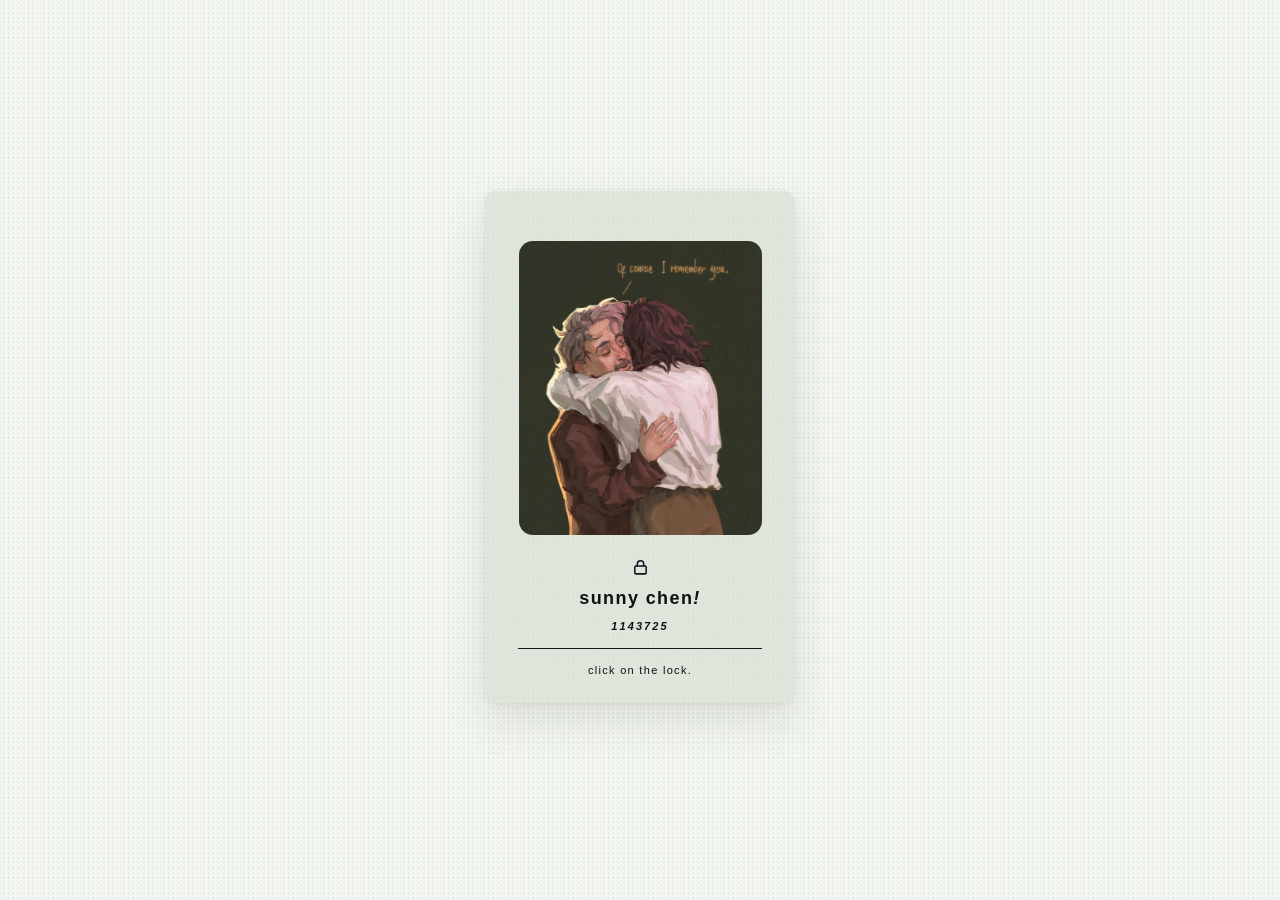
<file: index.html>
<!DOCTYPE html>
<html lang="en">

<head>
    <meta charset="utf-8">
    <meta name="viewport" content="width=device-width, initial-scale=1">
    <title>Sunny Chen</title>
    <style>
        :root {
            color-scheme: light;
            font-family: Helvetica, Arial, sans-serif;
        }

        * {
            box-sizing: border-box;
        }

        html,
        body {
            min-height: 100%;
        }

        body {
            margin: 0;
            background:
                radial-gradient(circle at 20% 30%, rgb(81 104 91 / 15%) 0 0.65px, transparent 0.75px),
                radial-gradient(circle at 70% 60%, rgb(81 104 91 / 11%) 0 0.55px, transparent 0.65px),
                #f4f6f2;
            background-size: 4px 4px, 5px 5px, auto;
            color: #111114;
        }

        .page {
            min-height: 100svh;
            display: grid;
            place-items: center;
            padding: 48px 20px 54px;
        }

        .card {
            position: relative;
            width: min(310px, calc(100vw - 40px));
            min-height: 492px;
            overflow: hidden;
            padding: 50px 33px 27px;
            border-radius: 11px;
            background:
                linear-gradient(rgb(216 224 211 / 72%), rgb(216 224 211 / 72%)),
                url("data:image/svg+xml,%3Csvg viewBox='0 0 180 180' xmlns='http://www.w3.org/2000/svg'%3E%3Cfilter id='n'%3E%3CfeTurbulence baseFrequency='.78' numOctaves='4' stitchTiles='stitch'/%3E%3C/filter%3E%3Crect width='100%25' height='100%25' filter='url(%23n)' opacity='.09'/%3E%3C/svg%3E");
            background-size: auto, 90px 90px;
            box-shadow:
                0 18px 45px rgb(25 25 25 / 10%),
                0 2px 8px rgb(25 25 25 / 5%);
            text-align: center;
        }

        .contact-view {
            display: none;
        }

        .card.show-contact .home-view {
            display: none;
        }

        .card.show-contact {
            min-height: 0;
        }

        .card.show-contact .contact-view {
            display: block;
        }

        .portrait-link {
            display: block;
            width: 243px;
            max-width: 100%;
            aspect-ratio: 243 / 294;
            margin: 0 auto;
            overflow: hidden;
            border-radius: 14px;
            background: #121820;
        }

        .portrait {
            display: block;
            width: 100%;
            height: 100%;
            object-fit: cover;
        }

        .lock-button {
            display: grid;
            width: 24px;
            height: 24px;
            margin: 20px auto 8px;
            place-items: center;
            padding: 0;
            border: 0;
            background: transparent;
            color: #12151a;
            cursor: pointer;
        }

        .lock-button svg {
            width: 17px;
            height: 17px;
            stroke-width: 2.2;
        }

        .lock-button:focus-visible,
        .back-button:focus-visible,
        a:focus-visible {
            outline: 2px solid #101014;
            outline-offset: 5px;
        }

        h1 {
            margin: 0;
            font-size: 18px;
            line-height: 1.25;
            letter-spacing: 1.1px;
            font-weight: 800;
        }

        .home-view h1 {
            font-size: 18px;
            letter-spacing: 1.4px;
        }

        .home-view h1 em {
            font-size: inherit;
            font-weight: 800;
        }

        .subtitle {
            margin: 10px 0 16px;
            font-size: 11px;
            font-style: italic;
            font-weight: 700;
            letter-spacing: 2.1px;
            text-align: center;
        }

        .divider {
            width: 100%;
            height: 1.5px;
            margin: 0 auto 15px;
            background: #15171a;
        }

        .hint {
            margin: 0;
            font-size: 11px;
            letter-spacing: 1.3px;
        }

        .contact-view {
            min-height: 0;
            text-align: left;
        }

        .contact-title {
            margin: 0 0 22px;
            text-align: center;
            font-size: 18px;
            letter-spacing: 1.5px;
            text-transform: lowercase;
        }

        .contact-list {
            display: grid;
            margin: 0;
            padding: 0;
            list-style: none;
        }

        .contact-list li {
            border-top: 1.5px solid #15171a;
        }

        .contact-list li:last-child {
            border-bottom: 1.5px solid #15171a;
        }

        .contact-list a,
        .contact-list li>span {
            display: flex;
            min-height: 36px;
            align-items: center;
            justify-content: space-between;
            color: #101014;
            text-decoration: none;
        }

        .contact-label {
            font-size: 11px;
            font-style: italic;
            letter-spacing: 1px;
        }

        .contact-value {
            font-size: 11px;
            font-weight: 700;
            letter-spacing: 0.4px;
        }

        .back-button {
            display: block;
            margin: 19px auto 0;
            padding: 8px 12px;
            border: 1.5px solid #15171a;
            border-radius: 0;
            background: transparent;
            color: #101014;
            font: 700 12px/1 Helvetica, Arial, sans-serif;
            letter-spacing: 1.2px;
            cursor: pointer;
        }

        @media (max-width: 680px) {
            .page {
                align-items: start;
                padding: 24px 14px 48px;
            }

            .card {
                width: min(310px, calc(100vw - 28px));
                min-height: 492px;
                padding: 50px 33px 27px;
            }

            .portrait-link {
                width: 100%;
            }

            .lock-button {
                margin-top: 8px;
            }

            .contact-view {
                min-height: 0;
            }

            .contact-list a,
            .contact-list li>span {
                align-items: flex-start;
                flex-direction: column;
                justify-content: center;
                gap: 5px;
            }
        }
    </style>
</head>

<body>
    <main class="page">
        <article class="card" id="card">
            <section class="home-view" aria-label="Sunny Chen senior will">
                <a class="portrait-link" href="https://www.tiktok.com/@laefeysun" target="_blank" rel="noopener"
                    aria-label="Visit Sunny's TikTok">
                    <img class="portrait" src="sunny-contact.jpg" alt="An illustrated couple embracing">
                </a>

                <button class="lock-button" id="lockButton" type="button" aria-label="Show contact information"
                    aria-expanded="false">
                    <svg viewBox="0 0 24 24" fill="none" stroke="currentColor" stroke-linecap="round"
                        stroke-linejoin="round" aria-hidden="true">
                        <rect x="4" y="10" width="16" height="11" rx="1.5"></rect>
                        <path d="M7.5 10V7a4.5 4.5 0 0 1 9 0v3"></path>
                    </svg>
                </button>

                <h1>sunny chen<em>!</em></h1>
                <p class="subtitle">1143725</p>
                <div class="divider"></div>
                <p class="hint">click on the lock.</p>
            </section>

            <section class="contact-view" aria-label="Contact information" aria-hidden="true">
                <h1 class="contact-title">sunny chen<em>!</em></h1>
                <ul class="contact-list">
                    <li><span><span class="contact-label">phone</span><span
                                class="contact-value">0902-182-635</span></span></li>
                    <li><a href="mailto:sunnycnchen@gmail.com"><span class="contact-label">email</span><span
                                class="contact-value">sunnycnchen@gmail.com</span></a></li>
                    <li><a href="https://www.tiktok.com/@laefeysun" target="_blank" rel="noopener"><span
                                class="contact-label">tiktok</span><span class="contact-value">laefeysun</span></a></li>
                    <li><a href="https://www.instagram.com/sunnysienchen" target="_blank" rel="noopener"><span
                                class="contact-label">instagram</span><span
                                class="contact-value">sunnysienchen</span></a></li>
                </ul>
                <button class="back-button" id="backButton" type="button">back</button>
            </section>
        </article>
    </main>

    <script>
        const card = document.getElementById("card");
        const lockButton = document.getElementById("lockButton");
        const backButton = document.getElementById("backButton");
        const contactView = card.querySelector(".contact-view");

        function showContact(show) {
            card.classList.toggle("show-contact", show);
            lockButton.setAttribute("aria-expanded", String(show));
            contactView.setAttribute("aria-hidden", String(!show));
            if (!show) lockButton.focus();
        }

        lockButton.addEventListener("click", () => showContact(true));
        backButton.addEventListener("click", () => showContact(false));
        document.addEventListener("keydown", (event) => {
            if (event.key === "Escape" && card.classList.contains("show-contact")) {
                showContact(false);
            }
        });
    </script>
</body>

</html>
</file>
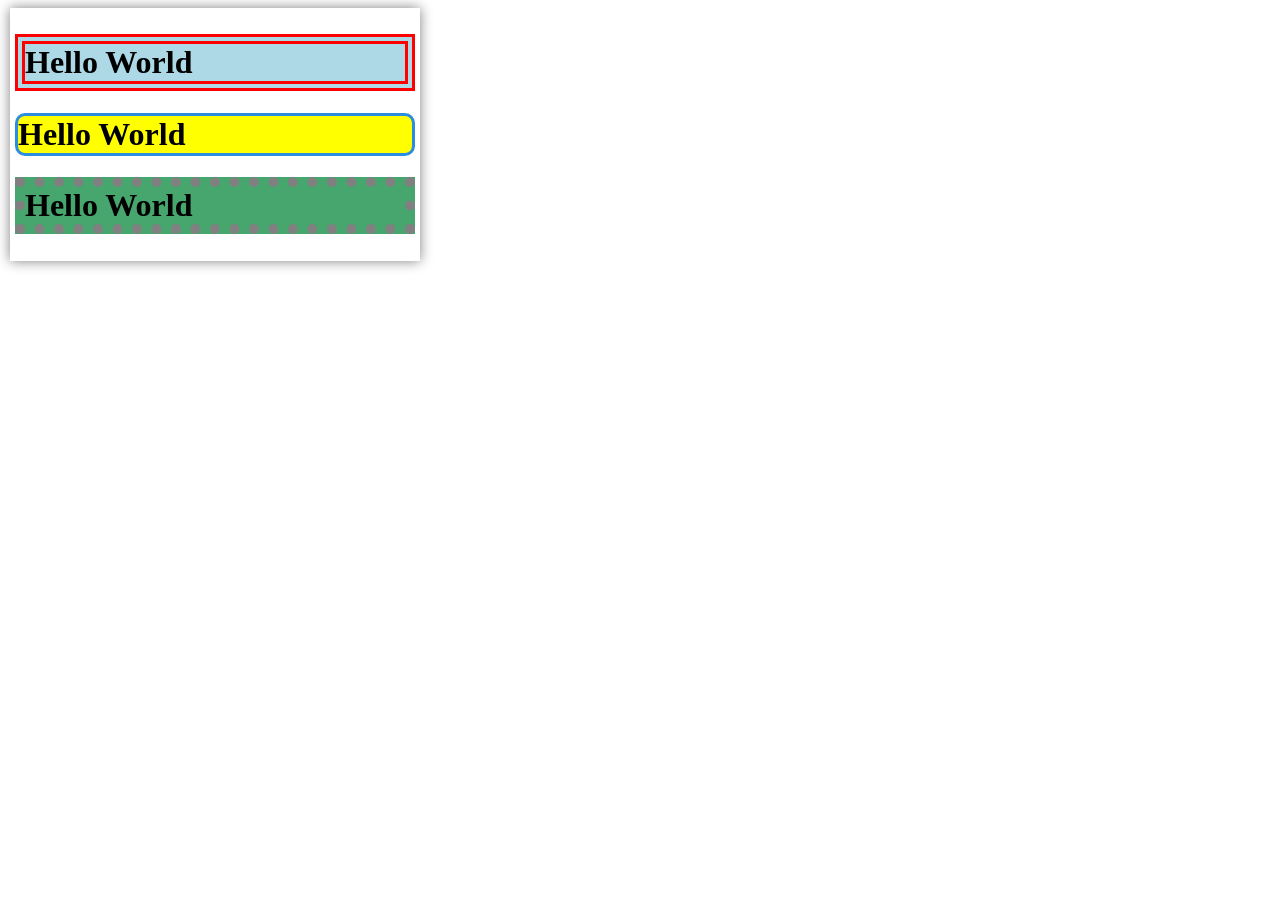
<file: color.html>
<!DOCTYPE html>
<html>
<head>
  <link rel="stylesheet" href="color.css">
</head>
<body>
<div>

  <h1 style="background-color:lightblue; border-style: double; border-width: 10px; border-color: red;">Hello World</h1>
  <h1 style="background-color:yellow; border: 3px solid rgb(43,140,224); border-radius: 10px;">Hello World</h1>
  <h1 style="background-color:rgb(70,166,110); border-style: dotted; border-width: 10px; border-color: grey;">Hello World</h1>

</div>
</body>
</html>
</file>
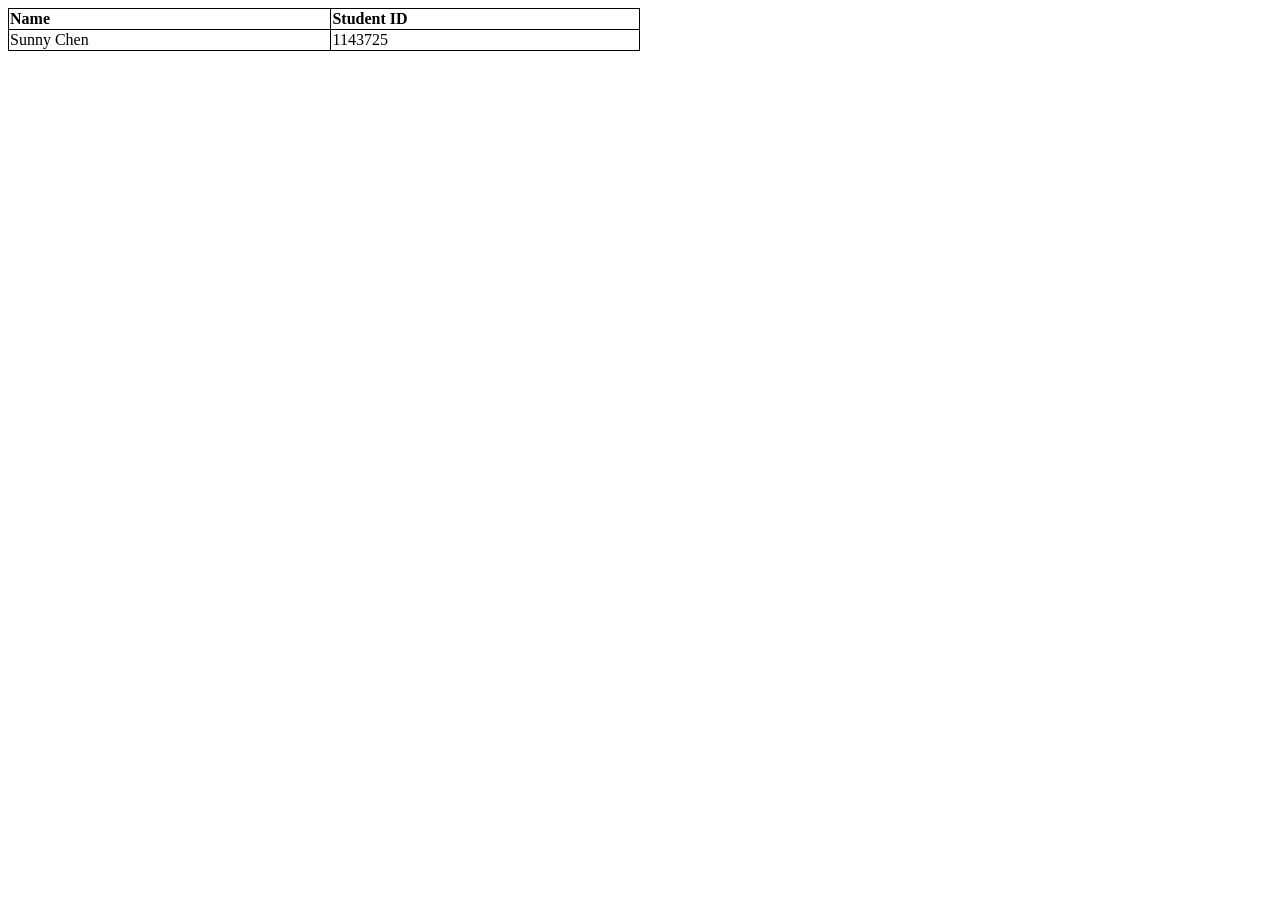
<file: id.html>
<!DOCTYPE html>
<html>
<style>
table, th, td {
  border: 1px solid black;
  border-collapse: collapse;
  text-align: left;
}
</style>
<body>

<table style="width:50%">
  <tr>
    <th>Name</th>
    <th>Student ID</th>
  </tr>
  <tr>
    <td>Sunny Chen</td>
    <td>1143725</td>
  </tr>
</table>

</body>
</html>
</file>
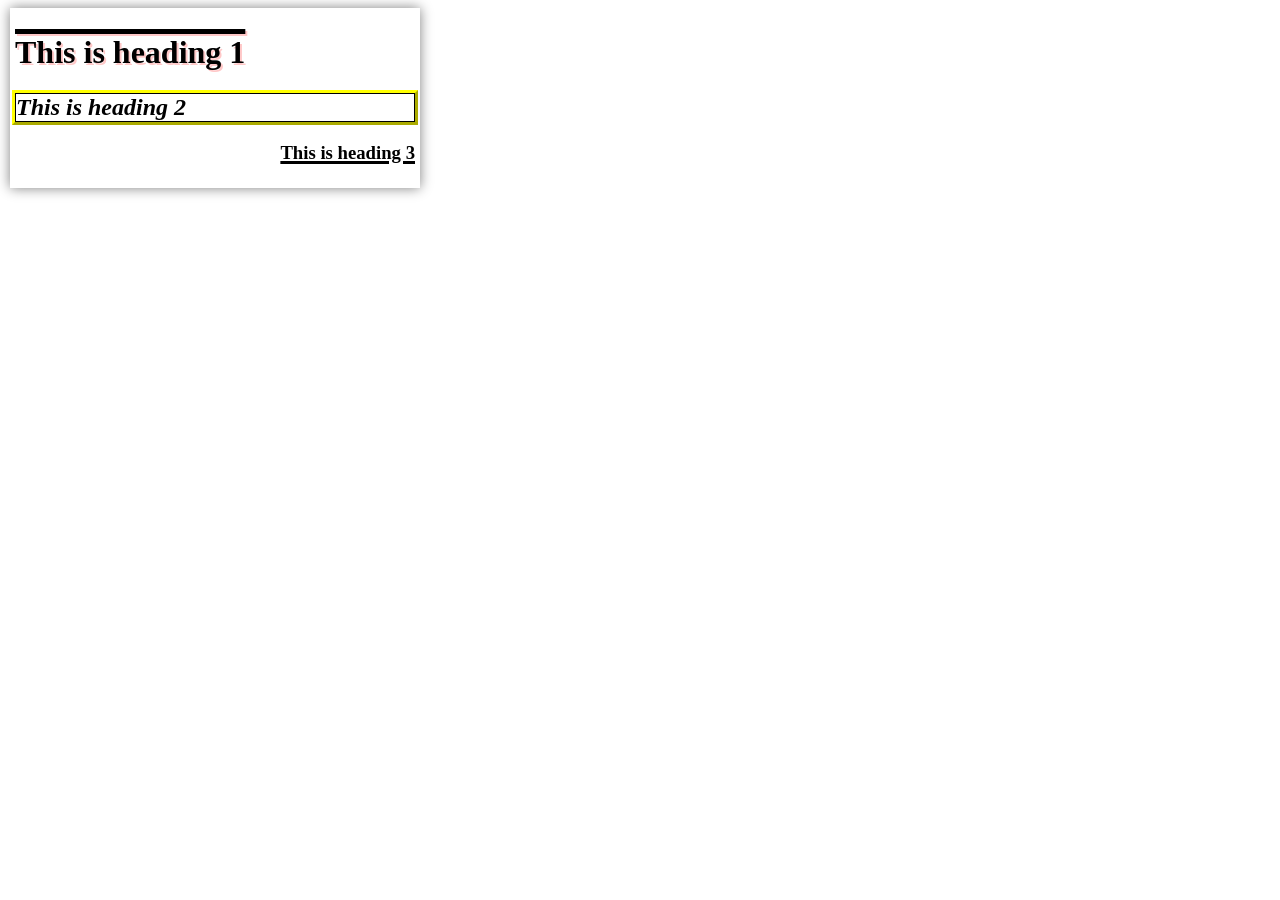
<file: outline.html>
<!DOCTYPE html>
<html>
<head>
  <link rel="stylesheet" href="outline.css">
</head>
<body>
<div>

  <h1>This is heading 1</h1>
  <h2>This is heading 2</h2>
  <h3>This is heading 3</h3>

</div>
</body>
</html>
</file>
<file: color.css>
div {
  width: 400px;
  padding: 5px;
  margin: 2px;
  box-shadow: 0 0 12px grey;
}
</file>
<file: outline.css>
div {
  width: 400px;
  padding: 5px;
  margin: 2px;
  box-shadow: 0 0 12px grey;
}

div h1 {
  text-decoration-line: overline;
  text-decoration-thickness: 5px;
  text-shadow: 2px 2px rgb(255,200,200);
}

div h2 {
  border: 1px solid black;
  outline-style: outset;
  outline-color: yellow;
  font-style: italic;
}

div h3 {
  text-align: right;
  text-decoration-line: underline;
  text-decoration-thickness: 3px;
}
</file>
